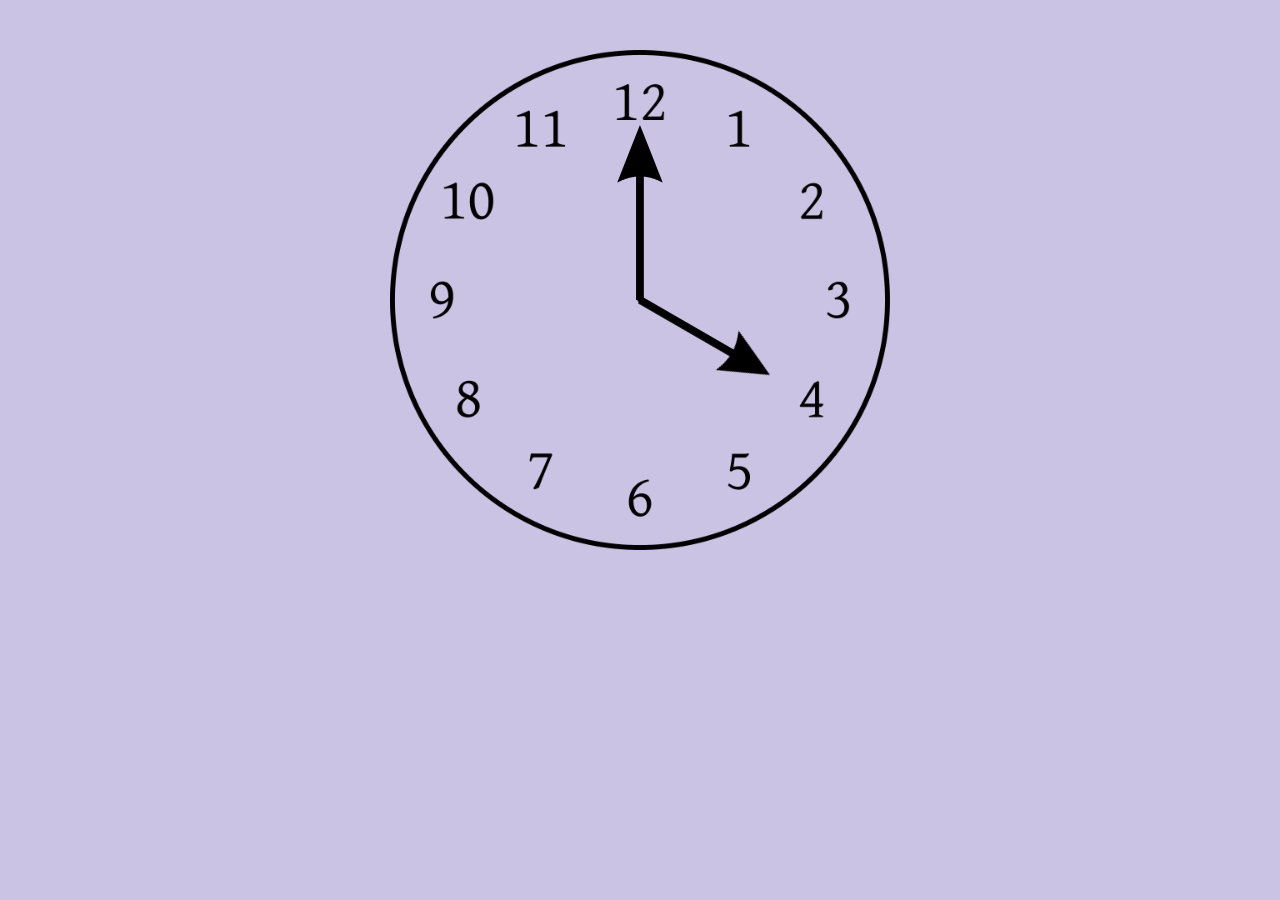
<file: assignment_6/index.html>
<!DOCTYPE html>
<html lang="en">
<head>
    <meta charset="UTF-8">
    <meta name="viewport" content="width=device-width, initial-scale=1.0">
    <title>ET710 Assignment 6 by Peter</title>
    <link rel="stylesheet" href="clock.css">
</head>
<body>
    <div class="heroimgbox">
        <div class="hour"></div>    
        <div class="minute"></div>
    </div>
</body>
</html>
</file>
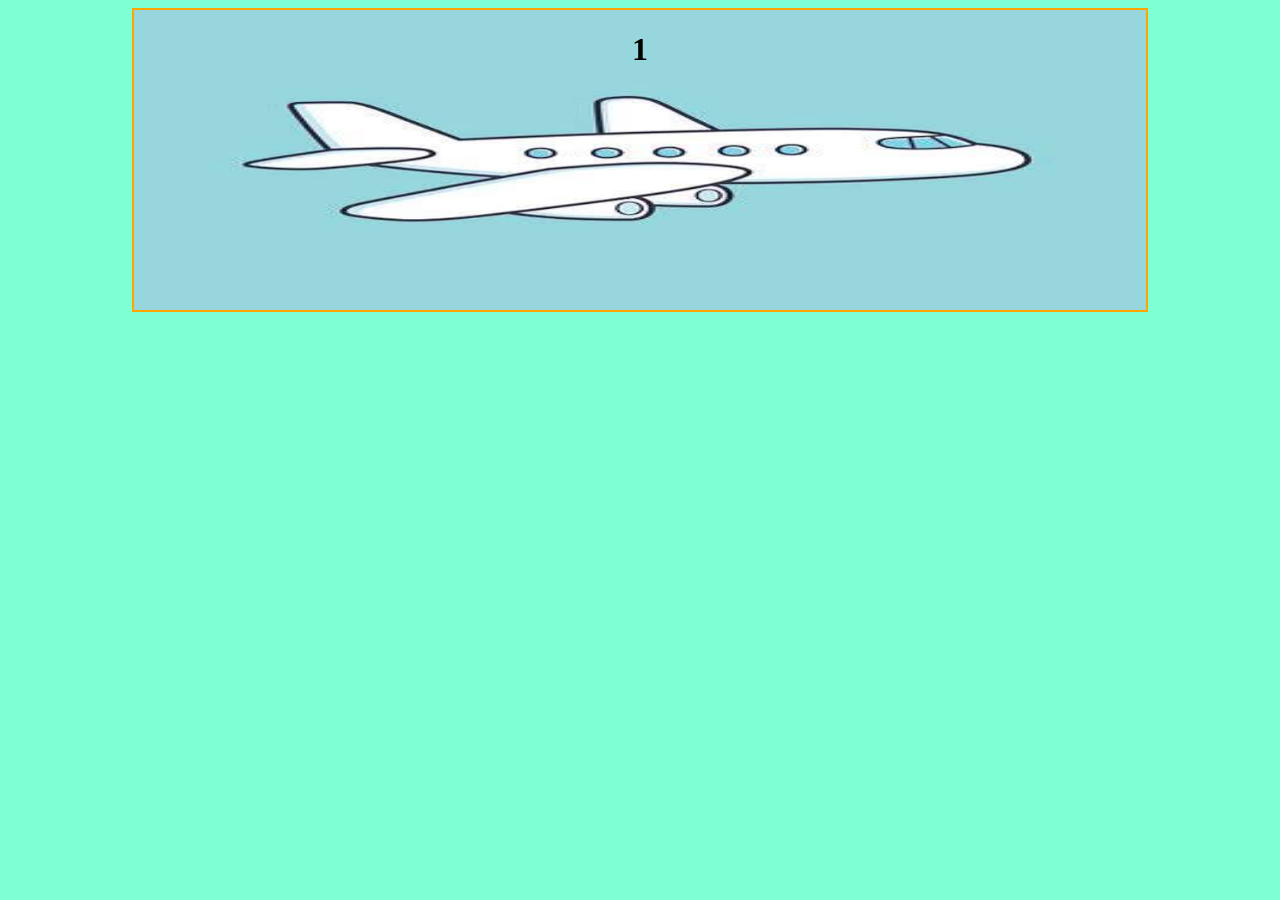
<file: WEEK9/index.html>
<!DOCTYPE html>
<html lang="en">
<head>
    <meta charset="UTF-8">
    <meta name="viewport" content="width=device-width, initial-scale=1.0">
    <title>Document</title>
    <link rel="stylesheet" href="style.css">
</head>
<body>

<!-- 8 slides slideshow -->
    <div class="frame">
        <div class="slidewrapper">
            <div class="s1"><h1>1</h1></div>
            <div class="s2"><h1>2</h1></div>
            <div class="s3"><h1>3</h1></div>
            <div class="s4"><h1>4</h1></div>
            <div class="s5"><h1>5</h1></div>
            <div class="s6"><h1>6</h1></div>
            <div class="s7"><h1>7</h1></div>
            <div class="s8"><h1>8</h1></div>


            <!-- <div class="slide"><h1>1</h1></div>
            <div class="slide"><h1>2</h1></div>
            <div class="slide"><h1>3</h1></div>
            <div class="slide"><h1>4</h1></div>
            <div class="slide"><h1>5</h1></div>
            <div class="slide"><h1>6</h1></div>
            <div class="slide"><h1>7</h1></div>
            <div class="slide"><h1>8</h1></div> -->




        </div>
    </div>

    
</body>
</html>
</file>
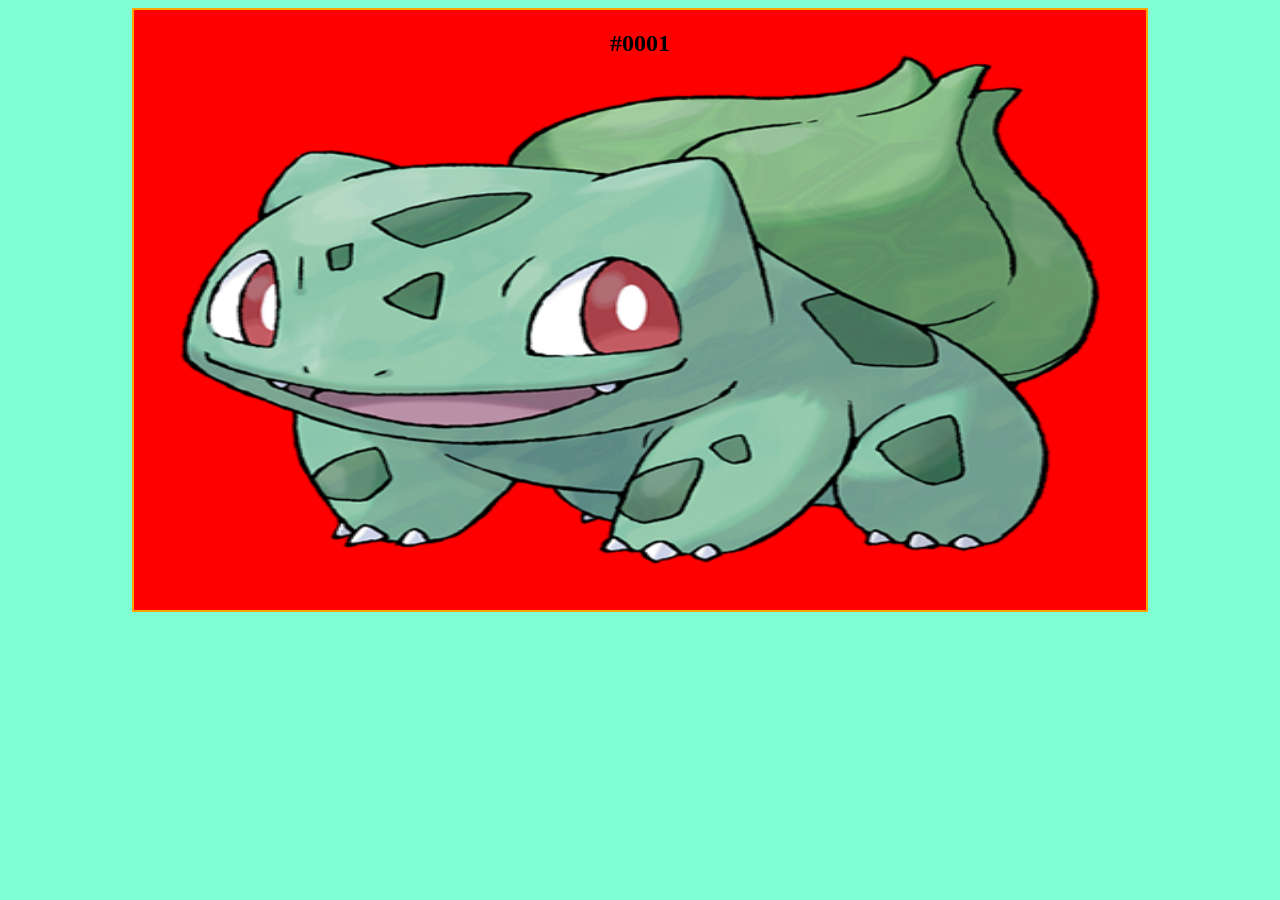
<file: WEEK9_quiz3/index.html>
<!DOCTYPE html>
<html lang="en">
<head>
    <meta charset="UTF-8">
    <meta name="viewport" content="width=device-width, initial-scale=1.0">
    <title>Quiz3 by Peter</title>
    <link rel="stylesheet" href="style.css">
</head>
<body>
<!-- 8 slides slideshow -->
    <div class="frame">
        <div class="slidewrapper">
            <div class="s1"><h2>#0001</h2></div>
            <div class="s2"><h1>#0002</h1></div>
            <div class="s3"><h1>#0004</h1></div>
            <div class="s4"><h1>#0005</h1></div>
            <div class="s5"><h1>#0007</h1></div>
            <div class="s6"><h1>#0008</h1></div>
            <div class="s7"><h1>#0025</h1></div>
            <div class="s8"><h1>#0026</h1></div>


            <!-- <div class="slide"><h1>1</h1></div>
            <div class="slide"><h1>2</h1></div>
            <div class="slide"><h1>3</h1></div>
            <div class="slide"><h1>4</h1></div>
            <div class="slide"><h1>5</h1></div>
            <div class="slide"><h1>6</h1></div>
            <div class="slide"><h1>7</h1></div>
            <div class="slide"><h1>8</h1></div> -->

        </div>
    </div>

    
</body>
</html>
</file>
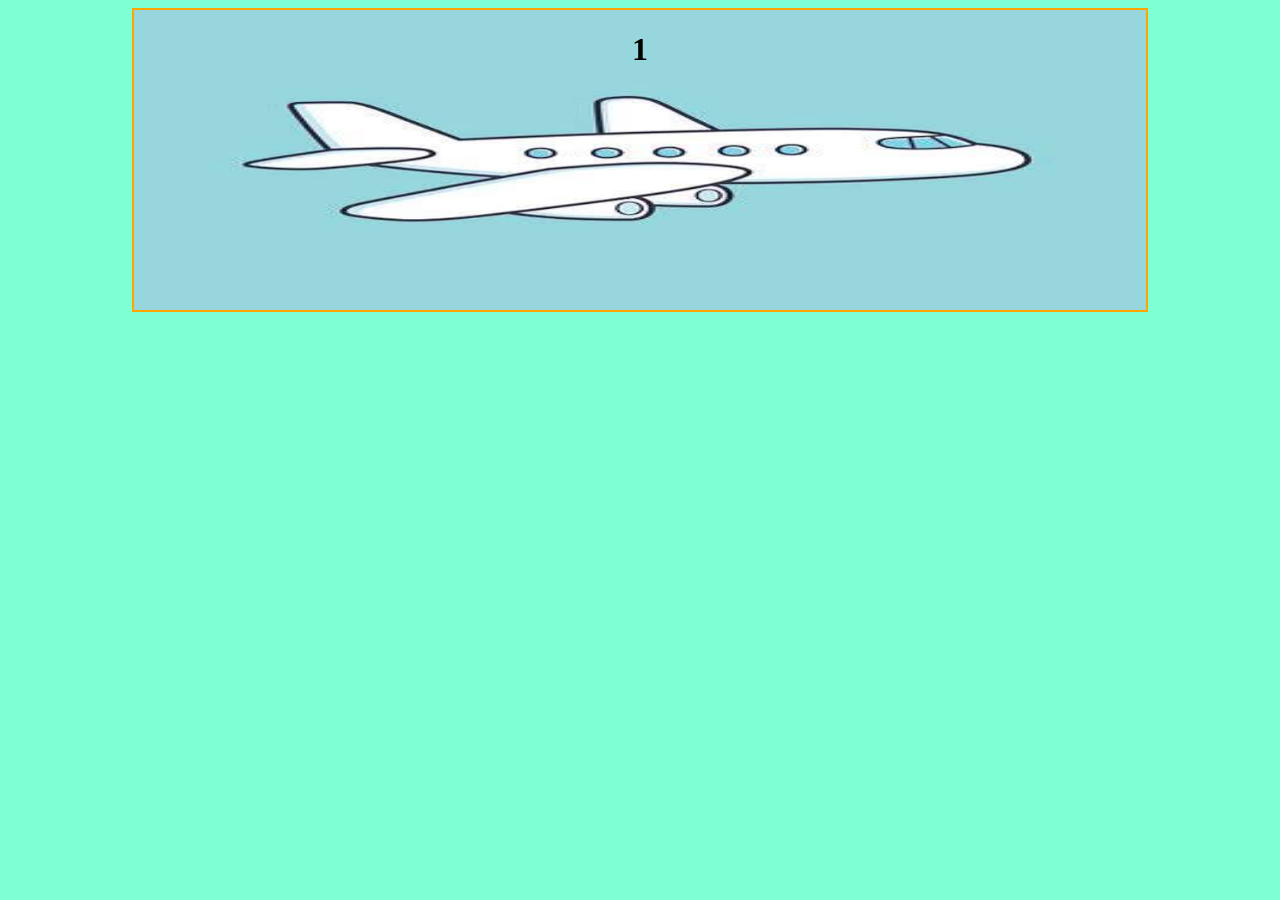
<file: WEEK9/10.29.html>
<!DOCTYPE html>
<html lang="en">
<head>
    <meta charset="UTF-8">
    <meta name="viewport" content="width=device-width, initial-scale=1.0">
    <title>Document</title>
    <link rel="stylesheet" href="style.css">
</head>
<body>

<!-- 8 slides slideshow -->
    <div class="frame">
        <div class="slidewrapper">
            <div class="s1"><h1>1</h1></div>
            <div class="s2"><h1>2</h1></div>
            <div class="s3"><h1>3</h1></div>
            <div class="s4"><h1>4</h1></div>
            <div class="s5"><h1>5</h1></div>
            <div class="s6"><h1>6</h1></div>
            <div class="s7"><h1>7</h1></div>
            <div class="s8"><h1>8</h1></div>


            <!-- <div class="slide"><h1>1</h1></div>
            <div class="slide"><h1>2</h1></div>
            <div class="slide"><h1>3</h1></div>
            <div class="slide"><h1>4</h1></div>
            <div class="slide"><h1>5</h1></div>
            <div class="slide"><h1>6</h1></div>
            <div class="slide"><h1>7</h1></div>
            <div class="slide"><h1>8</h1></div> -->




        </div>
    </div>

    
</body>
</html>
</file>
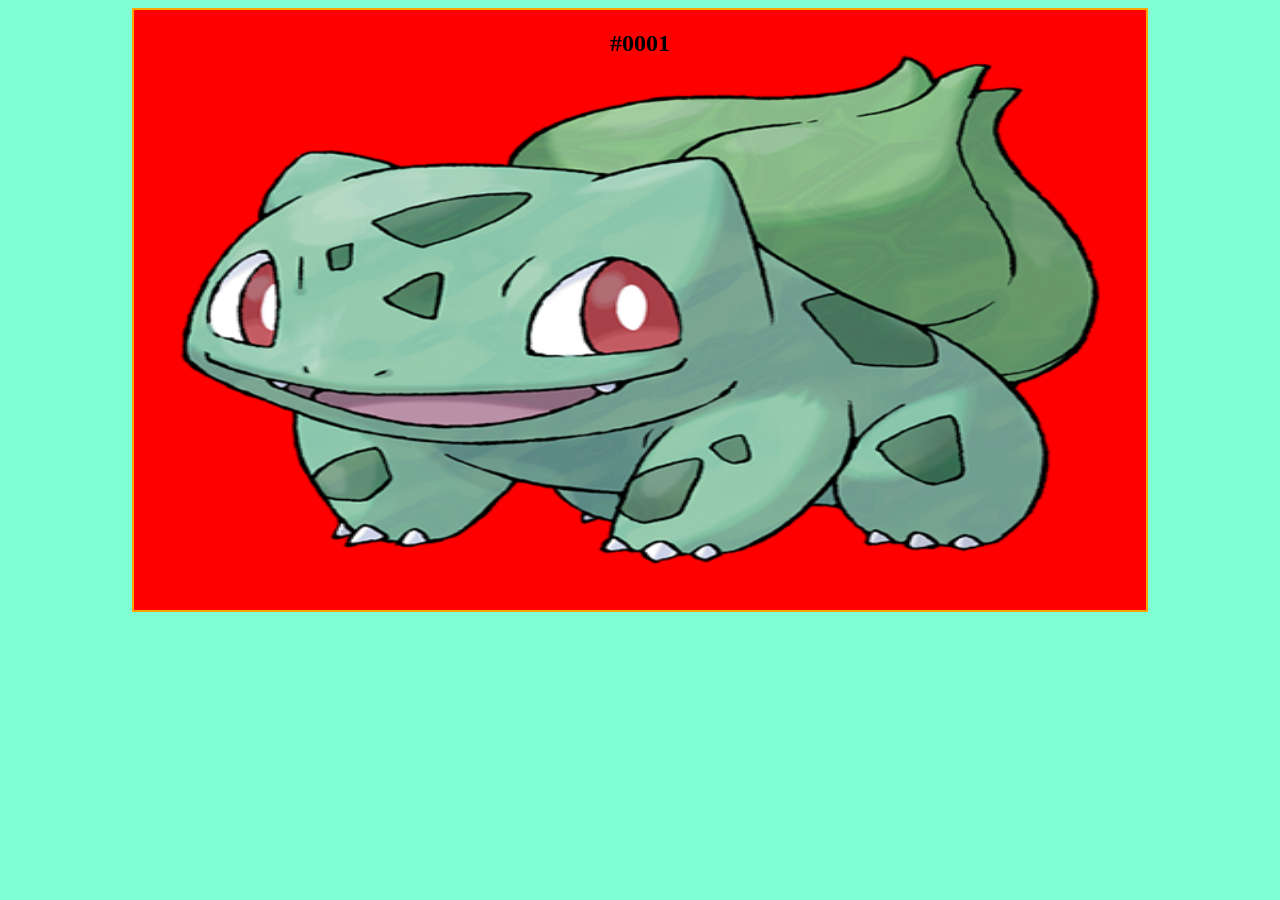
<file: WEEK9_quiz3/quiz3.html>
<!DOCTYPE html>
<html lang="en">
<head>
    <meta charset="UTF-8">
    <meta name="viewport" content="width=device-width, initial-scale=1.0">
    <title>Quiz3 by Peter</title>
    <link rel="stylesheet" href="style.css">
</head>
<body>
<!-- 8 slides slideshow -->
    <div class="frame">
        <div class="slidewrapper">
            <div class="s1"><h2>#0001</h2></div>
            <div class="s2"><h1>#0002</h1></div>
            <div class="s3"><h1>#0004</h1></div>
            <div class="s4"><h1>#0005</h1></div>
            <div class="s5"><h1>#0007</h1></div>
            <div class="s6"><h1>#0008</h1></div>
            <div class="s7"><h1>#0025</h1></div>
            <div class="s8"><h1>#0026</h1></div>


            <!-- <div class="slide"><h1>1</h1></div>
            <div class="slide"><h1>2</h1></div>
            <div class="slide"><h1>3</h1></div>
            <div class="slide"><h1>4</h1></div>
            <div class="slide"><h1>5</h1></div>
            <div class="slide"><h1>6</h1></div>
            <div class="slide"><h1>7</h1></div>
            <div class="slide"><h1>8</h1></div> -->

        </div>
    </div>

    
</body>
</html>
</file>
<file: assignment_6/clock.css>
body{
    background-color: #CBC3E3;
}

.heroimgbox {
    width: 500px;
    max-width: 100%;
    aspect-ratio: 1 / 1;
    background-image: url("clockimg.png");
    background-size: 100% 100%;
    position: relative;
    margin: 50px auto;
}

.heroimgbox div {
    background-image: url("hand.png");
    background-size: 100% 100%;
    position: absolute;
    left: 50%;
    top: 50%;
    transform-origin: 0% 50%;
    animation-delay:0s;
    animation-timing-function: linear;
    animation-iteration-count: 1;
    animation-fill-mode: forwards;
}

.hour {
    width: 30%;
    height: 16%;
    margin-top: -8%;
    animation-name: turnhour;
    animation-duration: 10s;
}

.minute {
    width: 35%;
    height: 16%;
    margin-top: -8%;
    transform: rotate(-90deg);
    animation-name: turnminute;
    animation-duration: 10s;
}

@keyframes turnhour {
    0% { transform: rotate(0deg); }
    100% { transform: rotate(30deg); } 
}

@keyframes turnminute {
    0% { transform: rotate(-90deg); }
    100% { transform: rotate(270deg); } 
}
</file>
<file: WEEK9/style.css>
body{background-color: aquamarine;}

.frame {
    border: 2px solid orange;
    height: 300px;
    overflow: hidden;
    text-align: center;
    width: 80%;
    margin: auto;

}

.slidewrapper {
    width: 800%;
    height: 100%;
    animation: slideshow 8s infinite;

}

@keyframes slideshow {

    0% {margin-left: 0%;}
    12.5% {margin-left: -100%;}
    25% {margin-left: -200%;}
    37.5% {margin-left: -300%;}
    50% {margin-left: -400%;}
    62.5% {margin-left: -500%;}
    75% {margin-left: -600%;}
    87.5% {margin-left: -700%;}
    100% {margin-left: -700%;}

    /* 0%{transform: rotate(0deg)}
    100%{transform: rotate(360deg)} */

}


.frame > div > div {
    width: 12.5%;
    float: left;
    height: 100%;

}

.s1 {background-color: red;
    background-image: url(images/airplane.jpg);
    background-size: 100% 100%;
}

.s2 {background-color: orange;
    background-image: url(images/qcc.png);
    background-size: 100% 100%;
}

.s3 {background-color: yellow;}

.s4 {background-color: green;}

.s5 {background-color: blue;}

.s6 {background-color: cyan;}

.s7 {background-color: indigo;}

.s8 {background-color: violet;}


/* .slide:nth-child(1) */
/* DOMethod / java script */
</file>
<file: WEEK9_quiz3/style.css>
body{background-color: aquamarine;}

.frame {
    border: 2px solid orange;
    height: 600px;
    overflow: hidden;
    text-align: center;
    width: 80%;
    margin: auto;

}

.slidewrapper {
    width: 800%;
    height: 100%;
    animation: slideshow 24s infinite;

}

@keyframes slideshow {
    0% {margin-left: 0%;}
    12.5% {margin-left: -100%;}
    25% {margin-left: -200%;}
    37.5% {margin-left: -300%;}
    50% {margin-left: -400%;}
    62.5% {margin-left: -500%;}
    75% {margin-left: -600%;}
    87.5% {margin-left: -700%;}
    100% {margin-left: -700%;}

}

.frame > div > div {
    width: 12.5%;
    float: left;
    height: 100%;

}

.s1 {background-color: red;
    background-image: url(images/001.png);
    background-size: 100% 100%;
}

.s2 {background-color: orange;
    background-image: url(images/002.png);
    background-size: 100% 100%;
}

.s3 {background-color: yellow;
    background-image: url(images/004.png);
    background-size: 100% 100%;
}

.s4 {background-color: green;
    background-image: url(images/005.png);
    background-size: 100% 100%;
}

.s5 {background-color: blue;
    background-image: url(images/007.png);
    background-size: 100% 100%;
}

.s6 {background-color: cyan;
    background-image: url(images/008.png);
    background-size: 100% 100%;
}

.s7 {background-color: indigo;
    background-image: url(images/025.png);
    background-size: 100% 100%;
}

.s8 {background-color: violet;
    background-image: url(images/026.png);
    background-size: 100% 100%;
}

/* .slide:nth-child(1) */
/* DOMethod / java script */
</file>
